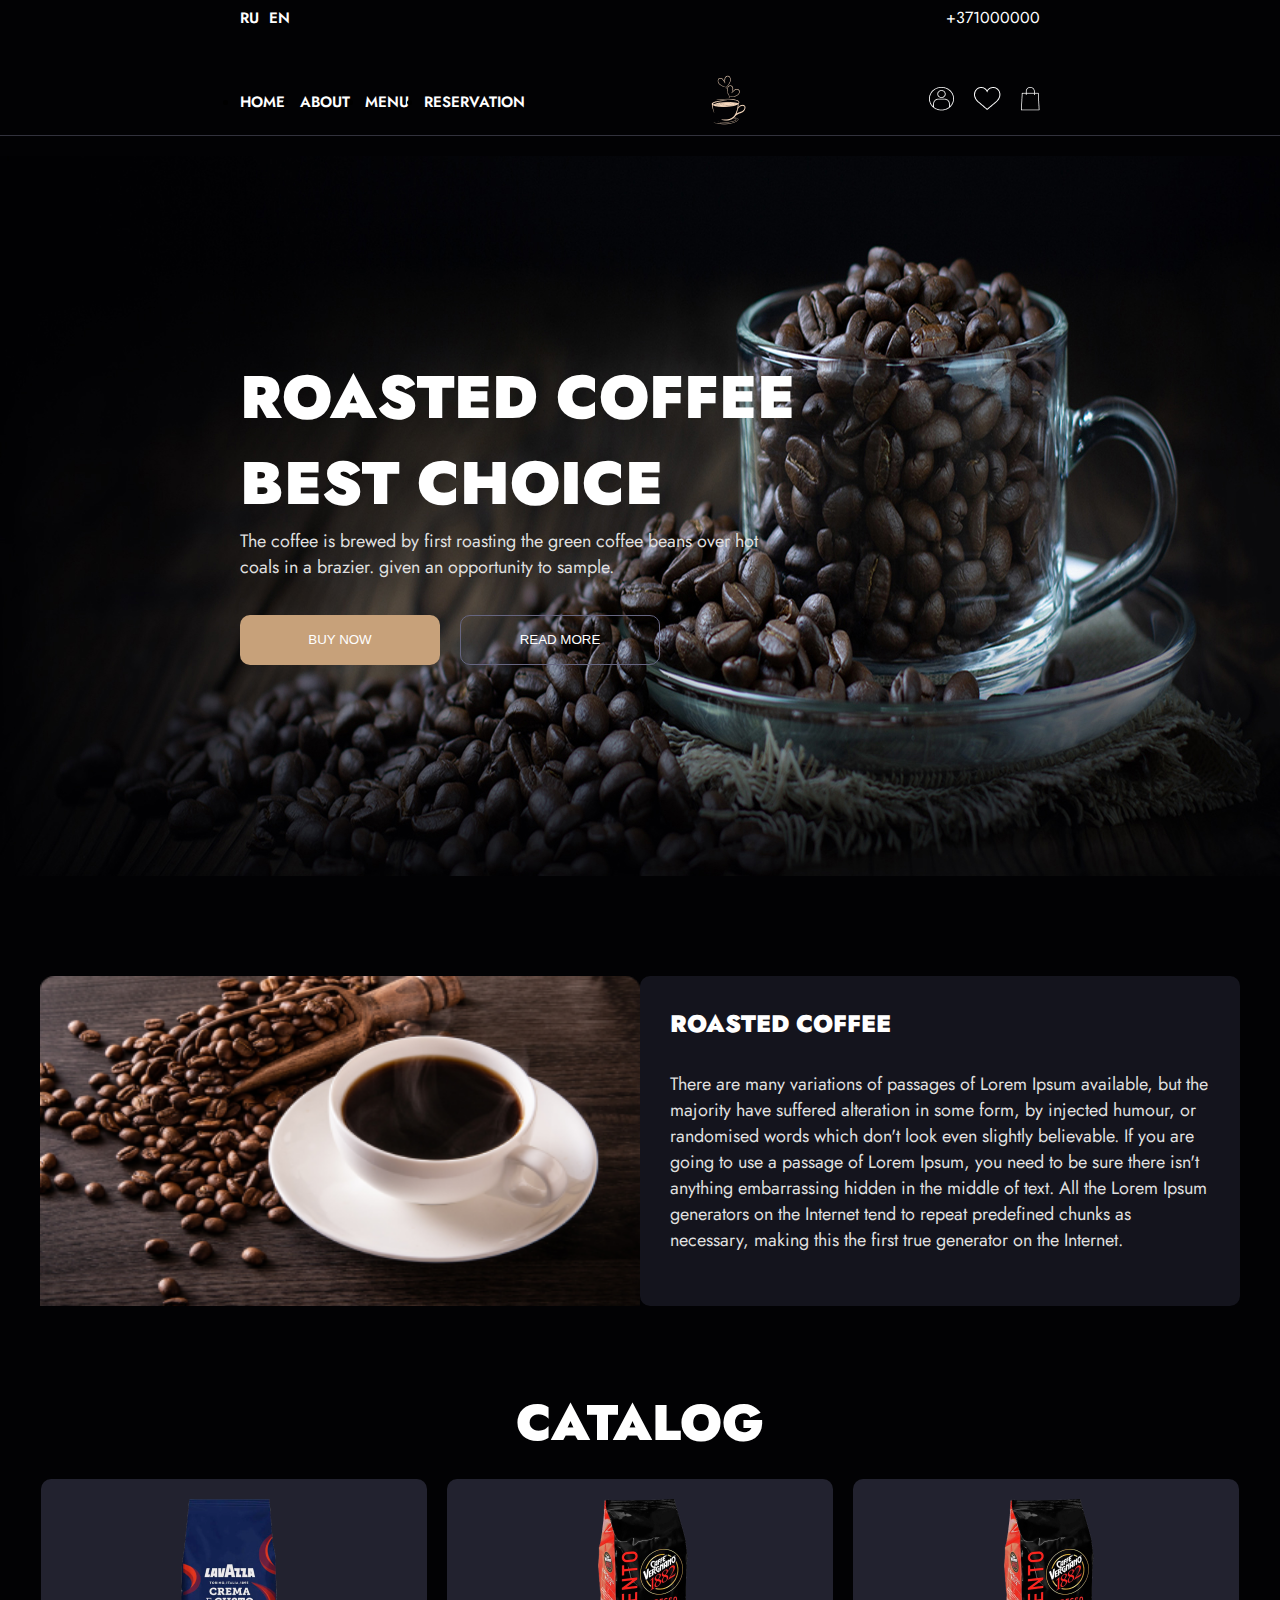
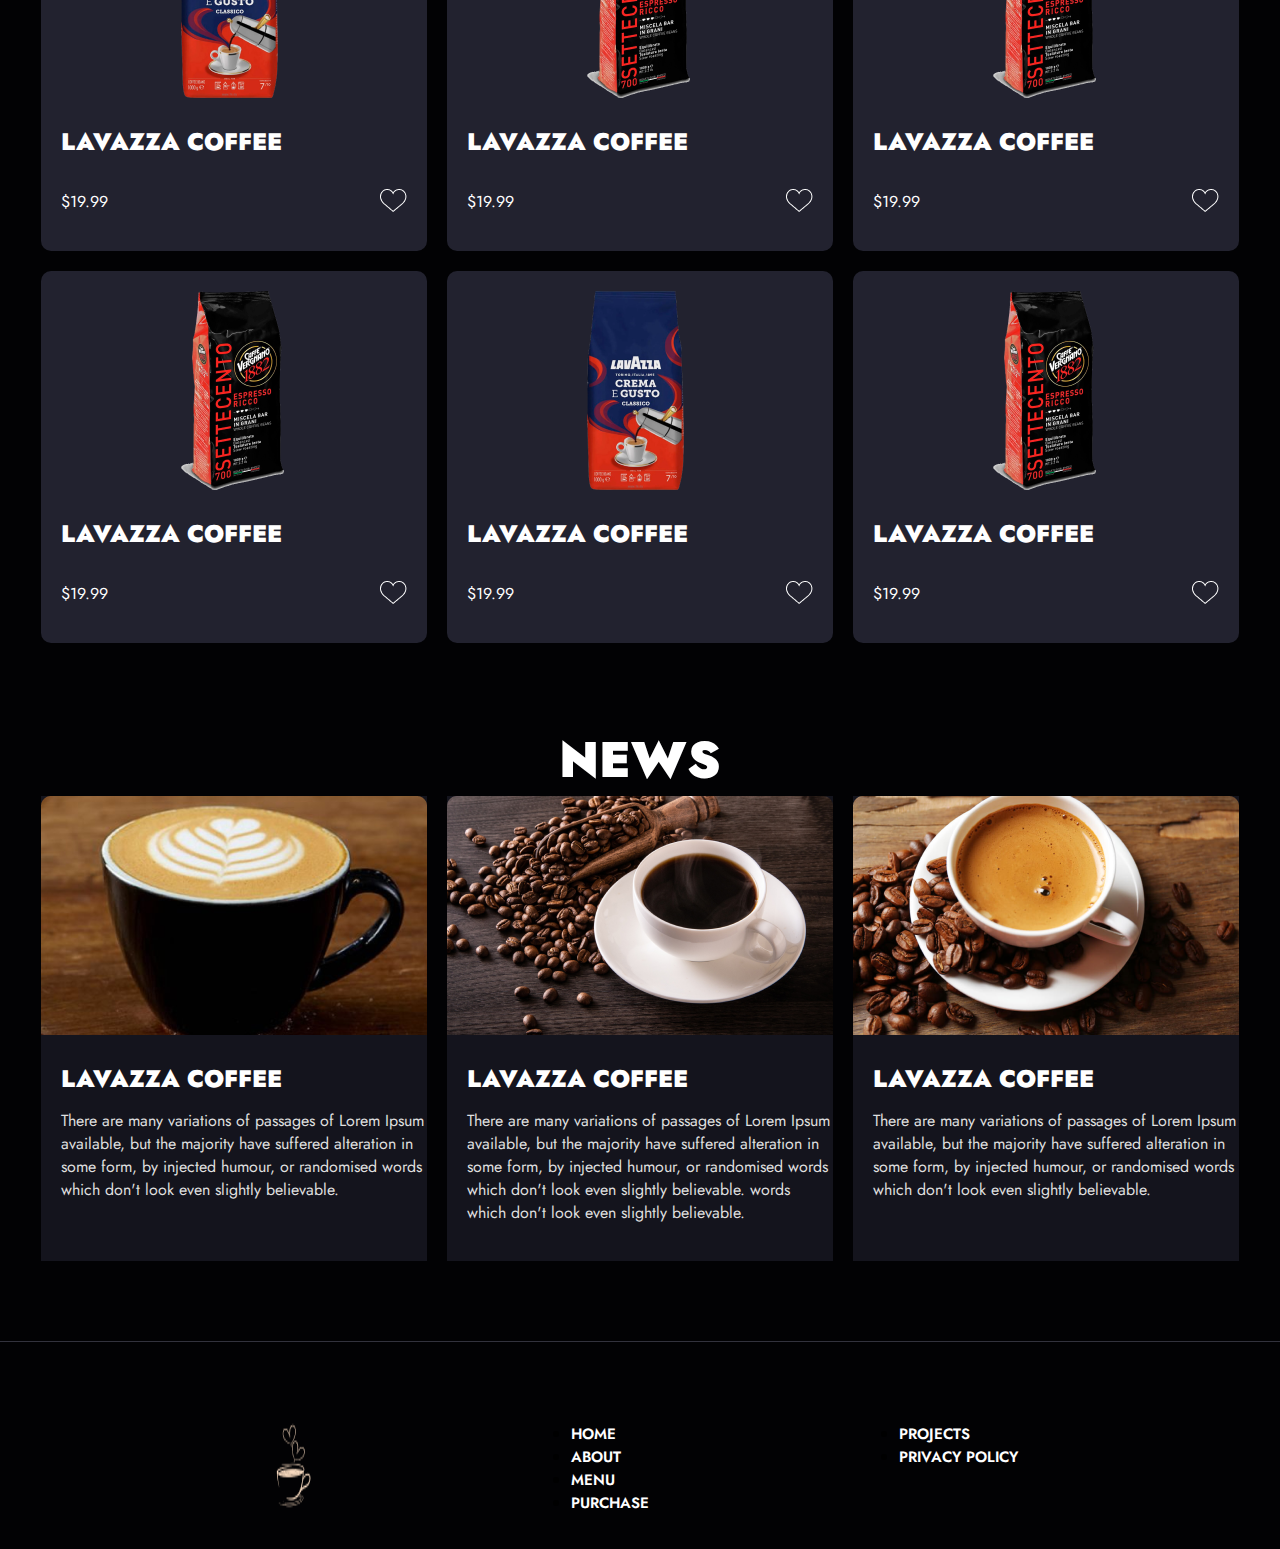
<file: index.html>
<!DOCTYPE html>
<html>
  <head>
    <link rel="preconnect" href="https://fonts.googleapis.com" />
    <link rel="preconnect" href="https://fonts.gstatic.com" crossorigin />
    <link
      href="https://fonts.googleapis.com/css2?family=Jost:wght@300&display=swap"
      rel="stylesheet"
    />
    <meta charset="utf-8" />
    <meta http-equiv="X-UA-Compatible" content="IE=edge" />
    <title>Coffee Shop</title>
    <meta name="viewport" content="width=device-width, initial-scale=1" />
    <link rel="stylesheet" type="text/css" media="screen" href="style.css" />
  </head>
  <body>
    <header class="header-container">
      <nav class="first-header-nav">
        <ul class="first-header-items">
          <li><a class="first-header-item" href="#">RU</a></li>
          <li><a class="first-header-item" href="#">EN</a></li>
        </ul>

        <div class="phone-number">+371000000</div>
      </nav>

      <nav class="second-header-nav">
        <div class="burger-menu">&#9776;</div>

        <ul class="second-header-items">
          <li><a class="second-header-item" href="index.html">HOME</a></li>
          <li><a class="second-header-item">ABOUT</a></li>
          <li><a class="second-header-item">MENU</a></li>
          <li><a class="second-header-item">RESERVATION</a></li>
        </ul>

        <img src="images/—Pngtree—coffee logo_5898135 1.png" />

        <div class="header-img-items">
          <a href="index.html"><img src="images/user 1.png" /></a>
          <a href="#catalog-title"><img src="images/favorite 1.png" /></a>
          <a href="cart.html"><img src="images/cart 1.png" /></a>
        </div>
      </nav>
    </header>

    <div class="line"></div>

    <main class="main">
      <p class="main-title">
        ROASTED COFFEE<br />
        BEST CHOICE
      </p>
      <p class="main-description">
        The coffee is brewed by first roasting the green coffee beans over
        hot<br />
        coals in a brazier. given an opportunity to sample.
      </p>

      <div class="buttons-descriptors">
        <button onclick="Counter()" class="buy-now">BUY NOW</button>
        <button class="read-more">READ MORE</button>
      </div>
    </main>

    <article class="banner">
      <img src="images/coffee 2.png" />
      <div class="banner-block">
        <p id="banner-block-title">Roasted Coffee</p>
        <p class="banner-block-description">
          There are many variations of passages of Lorem Ipsum available, but
          the majority have suffered alteration in some form, by injected
          humour, or randomised words which don't look even slightly believable.
          If you are going to use a passage of Lorem Ipsum, you need to be sure
          there isn't anything embarrassing hidden in the middle of text. All
          the Lorem Ipsum generators on the Internet tend to repeat predefined
          chunks as necessary, making this the first true generator on the
          Internet.
        </p>
      </div>
    </article>

    <section class="catalog">
      <div id="catalog-title">CATALOG</div>

      <nav class="catalog-items">
        <div class="catalog-item">
          <img class="catalog-item-product" src="images/product 1.png" />
          <p class="catalog-item-title">LAVAZZA COFFEE</p>
          <div class="catalog-item-info">
            <p class="catalog-item-price">$19.99</p>
            <img class="catalog-item-favorite" src="images/favorite 1.png" />
          </div>
        </div>

        <div class="catalog-item">
          <img class="catalog-item-product" src="images/product 2.png" />
          <p class="catalog-item-title">LAVAZZA COFFEE</p>
          <div class="catalog-item-info">
            <p class="catalog-item-price">$19.99</p>
            <img class="catalog-item-favorite" src="images/favorite 1.png" />
          </div>
        </div>

        <div class="catalog-item">
          <img class="catalog-item-product" src="images/product 2.png" />
          <p class="catalog-item-title">LAVAZZA COFFEE</p>
          <div class="catalog-item-info">
            <p class="catalog-item-price">$19.99</p>
            <img class="catalog-item-favorite" src="images/favorite 1.png" />
          </div>
        </div>

        <div class="catalog-item">
          <img class="catalog-item-product" src="images/product 2.png" />
          <p class="catalog-item-title">LAVAZZA COFFEE</p>
          <div class="catalog-item-info">
            <p class="catalog-item-price">$19.99</p>
            <img class="catalog-item-favorite" src="images/favorite 1.png" />
          </div>
        </div>

        <div class="catalog-item">
          <img class="catalog-item-product" src="images/product 1.png" />
          <p class="catalog-item-title">LAVAZZA COFFEE</p>
          <div class="catalog-item-info">
            <p class="catalog-item-price">$19.99</p>
            <img class="catalog-item-favorite" src="images/favorite 1.png" />
          </div>
        </div>

        <div class="catalog-item">
          <img class="catalog-item-product" src="images/product 2.png" />
          <p class="catalog-item-title">LAVAZZA COFFEE</p>
          <div class="catalog-item-info">
            <p class="catalog-item-price">$19.99</p>
            <img class="catalog-item-favorite" src="images/favorite 1.png" />
          </div>
        </div>
      </nav>
    </section>

    <section>
      <div class="news-title">NEWS</div>

      <nav class="news-items">
        <div class="news-item">
          <img src="images/coffee 1.png" />
          <p class="news-item-title">LAVAZZA COFFEE</p>
          <p class="news-item-description">
            There are many variations of passages of Lorem Ipsum available, but
            the majority have suffered alteration in some form, by injected
            humour, or randomised words which don't look even slightly
            believable.
          </p>
        </div>
        <div class="news-item">
          <img src="images/coffee 2.png" />
          <p class="news-item-title">LAVAZZA COFFEE</p>
          <p class="news-item-description">
            There are many variations of passages of Lorem Ipsum available, but
            the majority have suffered alteration in some form, by injected
            humour, or randomised words which don't look even slightly
            believable. words which don't look even slightly believable.
          </p>
        </div>
        <div class="news-item">
          <img src="images/coffee 3.png" />
          <p class="news-item-title">LAVAZZA COFFEE</p>
          <p class="news-item-description">
            There are many variations of passages of Lorem Ipsum available, but
            the majority have suffered alteration in some form, by injected
            humour, or randomised words which don't look even slightly
            believable.
          </p>
        </div>
      </nav>
    </section>

    <div class="line_2"></div>

    <footer class="footer">
      <img src="images/—Pngtree—coffee logo_5898135 1.png" />

      <ul class="footer-nav">
        <li><a class="footer-item" href="index.html">HOME</a></li>
        <li><a class="footer-item" href="#banner-block-title">ABOUT</a></li>
        <li><a class="footer-item" href="#catalog-title">MENU</a></li>
        <li><a class="footer-item" href="cart.html">PURCHASE</a></li>
      </ul>

      <ul class="footer-rules">
        <li>
          <a class="footer-rules-item" href="https://github.com/Tr3nuss"
            >PROJECTS</a
          >
        </li>
        <li>
          <a
            class="footer-rules-item"
            href="https://en.wikipedia.org/wiki/Privacy_policy"
            >PRIVACY POLICY</a
          >
        </li>
      </ul>
    </footer>

    <script src="app.js"></script>
  </body>
</html>
</file>
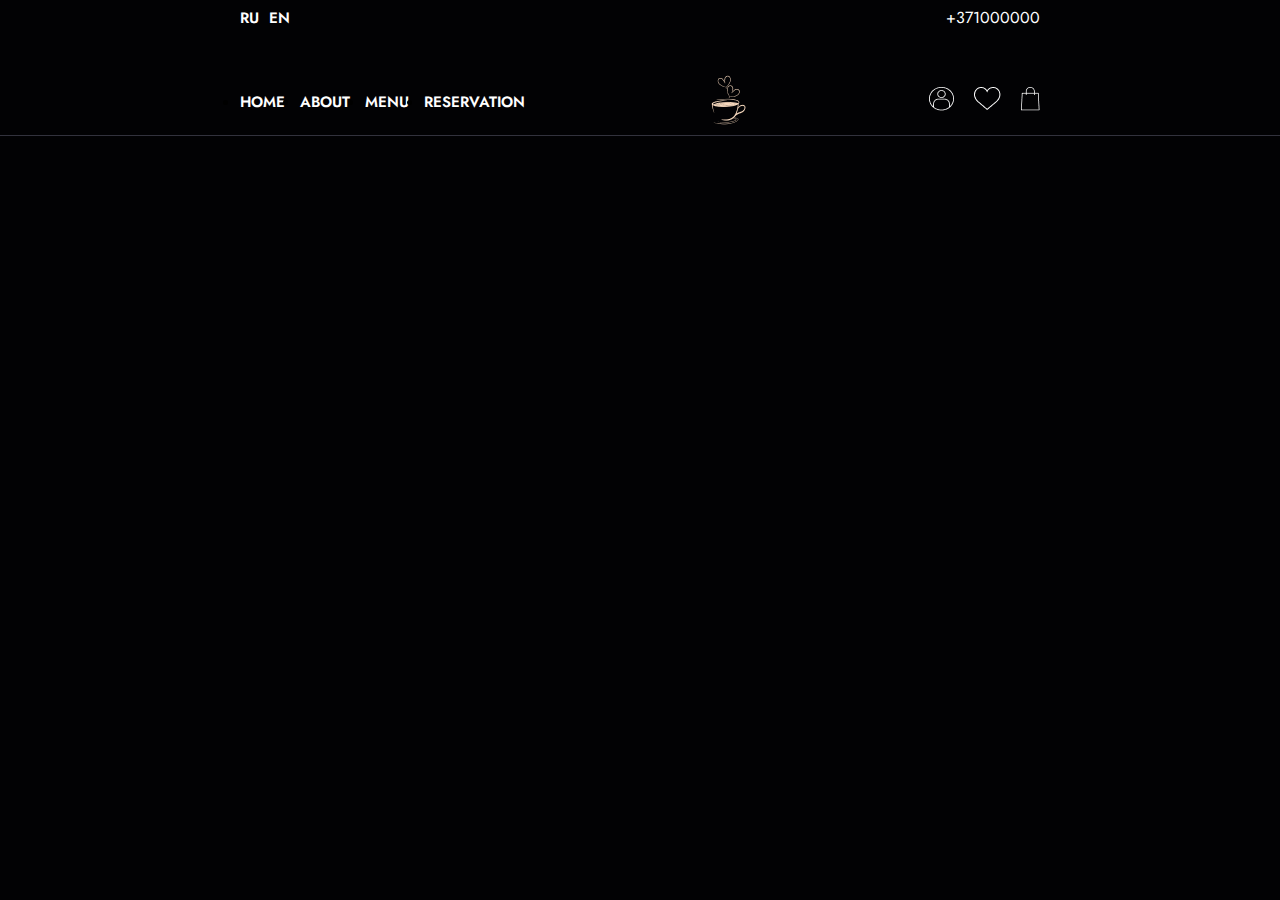
<file: cart.html>
<!DOCTYPE html>
<html>
  <head>
    <link rel="preconnect" href="https://fonts.googleapis.com" />
    <link rel="preconnect" href="https://fonts.gstatic.com" crossorigin />
    <link
      href="https://fonts.googleapis.com/css2?family=Jost:wght@300&display=swap"
      rel="stylesheet"
    />
    <meta charset="utf-8" />
    <meta http-equiv="X-UA-Compatible" content="IE=edge" />
    <title>Coffee Shop</title>
    <meta name="viewport" content="width=device-width, initial-scale=1" />
    <link rel="stylesheet" type="text/css" media="screen" href="style.css" />
  </head>
  <body>
    <header class="header-container">
      <nav class="first-header-nav">
        <ul class="first-header-items">
          <li><a class="first-header-item" href="#">RU</a></li>
          <li><a class="first-header-item" href="#">EN</a></li>
        </ul>

        <div class="phone-number">+371000000</div>
      </nav>

      <nav class="second-header-nav">
        <ul class="second-header-items">
          <li><a class="second-header-item" href="index.html">HOME</a></li>
          <li><a class="second-header-item">ABOUT</a></li>
          <li><a class="second-header-item">MENU</a></li>
          <li><a class="second-header-item">RESERVATION</a></li>
        </ul>

        <img src="images/—Pngtree—coffee logo_5898135 1.png" />

        <div class="header-img-items">
          <a href="index.html"><img src="images/user 1.png" /></a>
          <a href="#catalog-title"><img src="images/favorite 1.png" /></a>
          <a href="cart.html"><img src="images/cart 1.png" /></a>
        </div>
      </nav>
    </header>

    <div class="line"></div>
  </body>
</html>
</file>
<file: style.css>
* {
  margin: 0;
  padding: 0;
  box-sizing: border-box;
}

body {
  background: #020204;
  font-family: "Jost", sans-serif;
}

.header-container {
  max-width: 1200px;
  margin: 6px 18.75%;
}

.first-header-nav {
  color: #fff;
  display: flex;
  justify-content: space-between;
  align-items: center;
}

.first-header-items {
  font-size: 15px;
  font-weight: 600;
  display: flex;
  gap: 10px;
  list-style: none;
  text-decoration: none;
}

.first-header-item {
  color: #fff;
  text-decoration: none;
}

.second-header-nav {
  margin-top: 45px;
  display: flex;
  justify-content: space-between;
  align-items: center;
}

.second-header-items {
  font-size: 15px;
  font-weight: 600;
  display: flex;
  gap: 15px;
}

.second-header-item {
  color: #fff;
  text-decoration: none;
}

.header-img-items {
  display: flex;
  gap: 20px;
}

main {
  background-image: url(images/intro.jpg);
  padding: 0px 18.75%;
  height: 720px;
  margin: 20px auto;
  background-size: 100% 100%;
}

.main-title {
  padding-top: 199px;
  color: #fff;
  font-size: 60px;
  font-style: normal;
  font-weight: 900;
  line-height: 144%;
}

.main-description {
  color: #dfdfdf;
  font-size: 18px;
  font-style: normal;
  font-weight: 400;
  line-height: normal;
}

.buttons-descriptors {
  display: flex;
  margin-top: 35px;
}

.buy-now {
  width: 200px;
  height: 50px;
  background: #c7a17a;
  border-radius: 10px;
  color: #fff;
  border: none;
  outline: none;
}

.read-more {
  color: #fff;
  width: 200px;
  height: 50px;
  border-radius: 10px;
  background: rgba(199, 161, 122, 0);
  border: none;
  outline: none;
  border: 1px solid #666681;
  margin-left: 20px;
}

.banner {
  margin-top: 100px;
  display: flex;
  justify-content: center;
  flex-wrap: wrap;
}

.banner img {
  width: 600px;
  height: 330px;
  border-radius: 0px;
}

.banner-block {
  width: 600px;
  height: 330px;
  background: #14141d;
  border-radius: 10px;
}

#banner-block-title {
  color: #fff;
  padding: 30px;
  font-size: 24px;
  font-weight: 900;
  text-transform: uppercase;
}

.banner-block-description {
  color: #dfdfdf;
  font-size: 18px;
  font-weight: 400;
  padding: 0px 30px 30px 30px;
}

.catalog {
  max-width: 1200px;
  margin: 0 auto;
}

#catalog-title {
  color: #fff;
  font-weight: 900;
  font-size: 50px;
  margin-top: 80px;
  text-align: center;
}

.catalog-items {
  display: flex;
  justify-content: center;
  margin-top: 20px;
  gap: 20px;
  flex-wrap: wrap;
}

.catalog-item {
  height: 372px;
  max-width: 386px;
  width: 100%;
  border-radius: 10px;
  background: #22222f;
}

.catalog-item-product {
  padding: 20px 140px;
}

.catalog-item-title {
  color: #fff;
  padding-left: 20px;
  font-size: 24px;
  font-weight: 900;
}

.catalog-item-info {
  align-items: center;
  display: flex;
  justify-content: space-between;
}

.catalog-item-price {
  color: #fff;
  padding-left: 20px;
  padding-top: 30px;
}

.catalog-item-favorite {
  padding-right: 20px;
  padding-top: 30px;
}

.news-title {
  margin-top: 80px;
  color: #fff;
  font-weight: 900;
  font-size: 50px;
  text-align: center;
}

.news-items {
  display: flex;
  gap: 20px;
  justify-content: center;
  flex-wrap: wrap;
}

.news-item {
  height: 465px;
  width: 386px;
  background: #14141d;
}

.news-item-title {
  color: #fff;
  padding-top: 20px;
  padding-left: 20px;
  font-size: 24px;
  font-weight: 900;
}

.news-item-description {
  color: #dfdfdf;
  padding-top: 13px;
  padding-left: 20px;
  font-size: 16px;
  font-weight: 400;
}

.footer {
  margin-top: 80px;
  margin-bottom: 35px;
  display: flex;
  justify-content: center;
  gap: 250px;
}

.footer-item {
  color: #fff;
  font-size: 15px;
  font-style: normal;
  font-weight: 600;
  text-decoration: none;
}

.footer-rules-item {
  color: #fff;
  font-size: 15px;
  font-style: normal;
  font-weight: 600;
  list-style: none;
  text-decoration: none;
}

.line {
  width: 100%;
  height: 1px;
  background: #32323d;
}

.line_2 {
  width: 100%;
  height: 1px;
  background: #32323d;
  margin-top: 80px;
}

.lines {
  width: 50px;
  height: 7px;
  margin: 5px;
  background: grey;
  position: relative;
}

.burger {
  position: absolute;
  display: none;
}

.second-header-burger-items.active {
  display: block;
}

.burger-menu {
  display: none;
}

@media (max-width: 1215px) {
  .catalog-item {
    max-width: 500px;
  }

  .catalog-item-product {
    padding: 20px 0px;
    display: flex;
    margin: 0 auto;
    justify-content: center;
  }

  .catalog-item-title {
    padding-left: 0px;
    text-align: center;
  }
}

@media (max-width: 750px) {
  .footer {
    gap: 100px;
  }

  .header-container {
    max-width: 500px;
    margin: 6px auto;
  }

  .second-header-items {
    display: none;
  }

  .burger-menu {
    display: block;
    color: grey;
    font-size: 36px;
  }

  .show-menu {
    display: flex !important;
    flex-direction: column;
    align-items: center;
  }
}

@media (max-width: 485px) {
  .banner-block {
    height: 500px;
  }

  .banner img {
    width: 350px;
  }

  .banner-block {
    width: 350px;
  }
}
</file>
